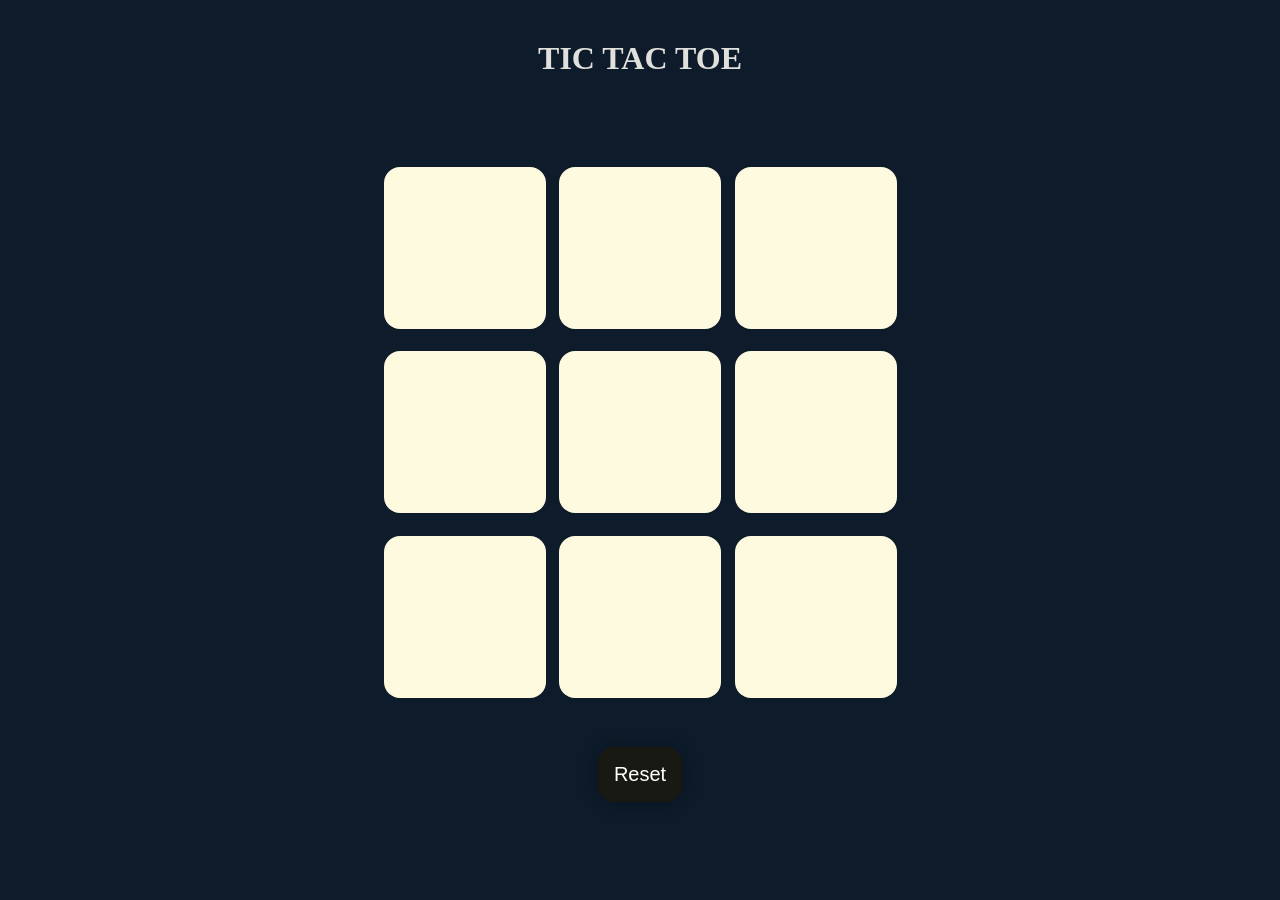
<file: index2.html>
<!DOCTYPE html>
<html lang="en">
<head>
    <meta charset="UTF-8">
    <meta name="viewport" content="width=device-width, initial-scale=1.0">
    <title>Tic Tac Toe</title>
    <link rel="stylesheet" href="style2.css">
</head>
<body>
    <div class="msg-container hide">
        <p id="msg"> Winner </p>
        <button id="newgame"> New Game </button>

    </div>  
    <main>
        <h1 id="heading"> TIC TAC TOE</h1>
        <DIV class="container">
            <div class="game">
                <button class="box"></button>
                <button class="box"></button>
                <button class="box"></button>
                <button class="box"></button>
                <button class="box"></button>
                <button class="box"></button>
                <button class="box"></button>
                <button class="box"></button>
                <button class="box"></button>
            </div>
        </DIV>
        <button id="reset"> Reset </button>
    </main>
    <script src="app2.js"></script>
</body>
</html>
</file>
<file: style2.css>
*{
   margin:0;
   padding:0;
}
body{
    background-color: #0d1b2a;
}
#heading{
    text-align: center;
    margin:2.5rem;  
    color:#e0e1dd;
}
.container{
    height:70vh;
    display:flex;
    justify-content: center;
    align-items:center;

}
.game{
    height:60vmin;
    width:60vmin;
    display:flex;
    flex-wrap: wrap;
    justify-content: center;
    align-items: center;
    gap:1.5vmin;
}
.box{
    height: 18vmin;
    width:18vmin;
    border-radius: 1rem;
    border:none;
    box-shadow:0 0 1rem rgba(0 0 0 0.3);
    font-size:8vmin;
    background-color:#fefae0;
    color:#778da9;  
}
#reset{
    padding:1rem;
    display:block;
    margin-left:auto;
    margin-right: auto;
    font-size:1.25rem;
    background-color:#191913;
    color:#fff;
    border-radius:1rem;
    border:none;
    box-shadow:0 0 1rem rgba(0,0,0,0.3);

}
#newgame{
    padding:1rem;
    display:block;
    margin-left:auto;
    margin-right: auto;
    font-size:1.25rem;
    background-color:#191913;
    color:#fff;
    border-radius:1rem;
    border:none;
    box-shadow:0 0 1rem rgba(0,0,0,0.3);
}
#msg{
    color:#fefae0;
    font-size: 8vmin;
    text-align: center;
}
.msg-container{
    height:100vmin;
    display:flex;
    justify-content: center;
    align-items: center;
    flex-direction: column;
    gap: 4rem;
}
.hide{
    display: none;
}
</file>
